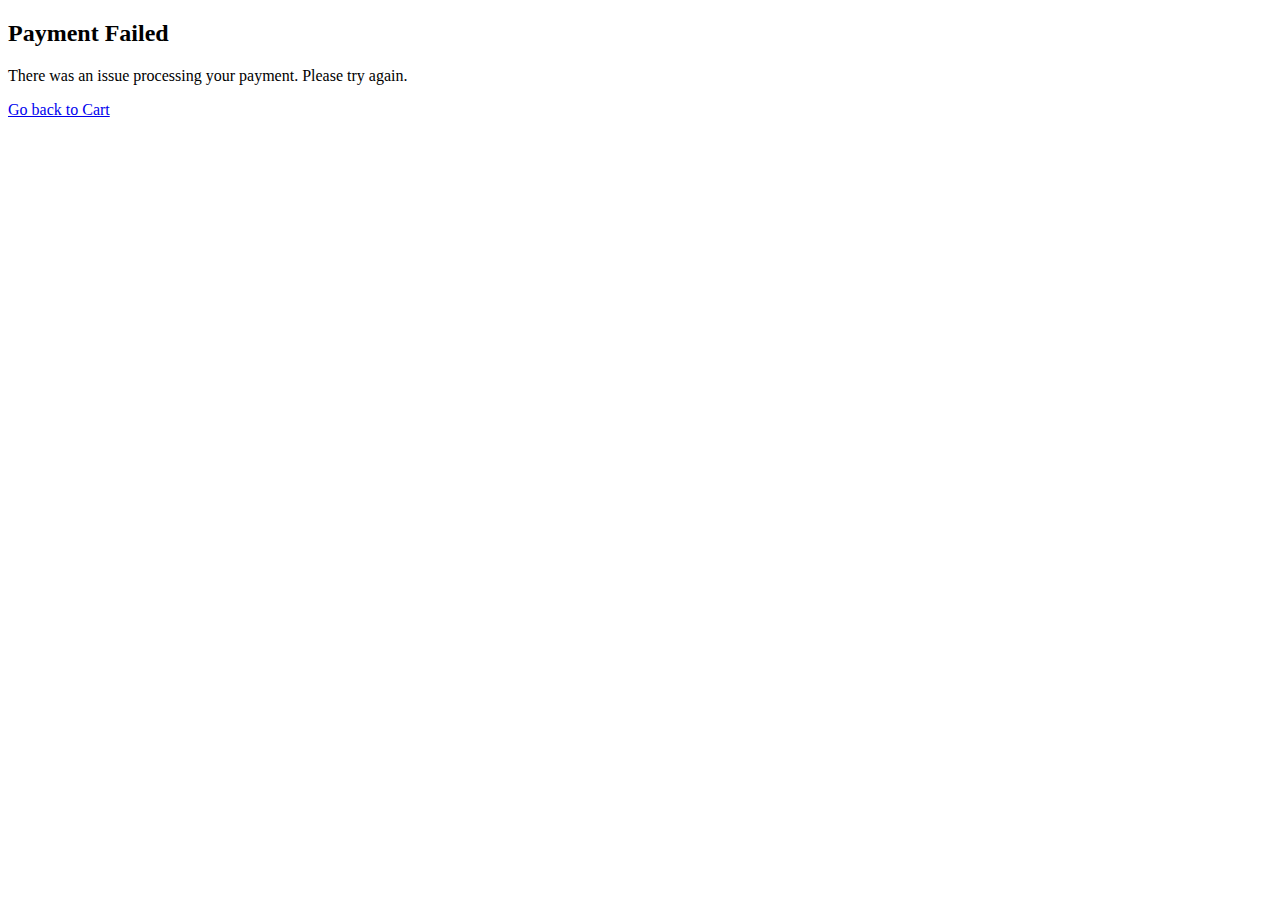
<file: templates/failed.html>
<!DOCTYPE html>
<html lang="en">
<head>
    <meta charset="UTF-8">
    <meta name="viewport" content="width=device-width, initial-scale=1.0">
    <title>Payment Failed</title>
</head>
<body>
    <h2>Payment Failed</h2>
    <p>There was an issue processing your payment. Please try again.</p>
    <a href="/cart" class="btn btn-primary">Go back to Cart</a>
</body>
</html>
</file>
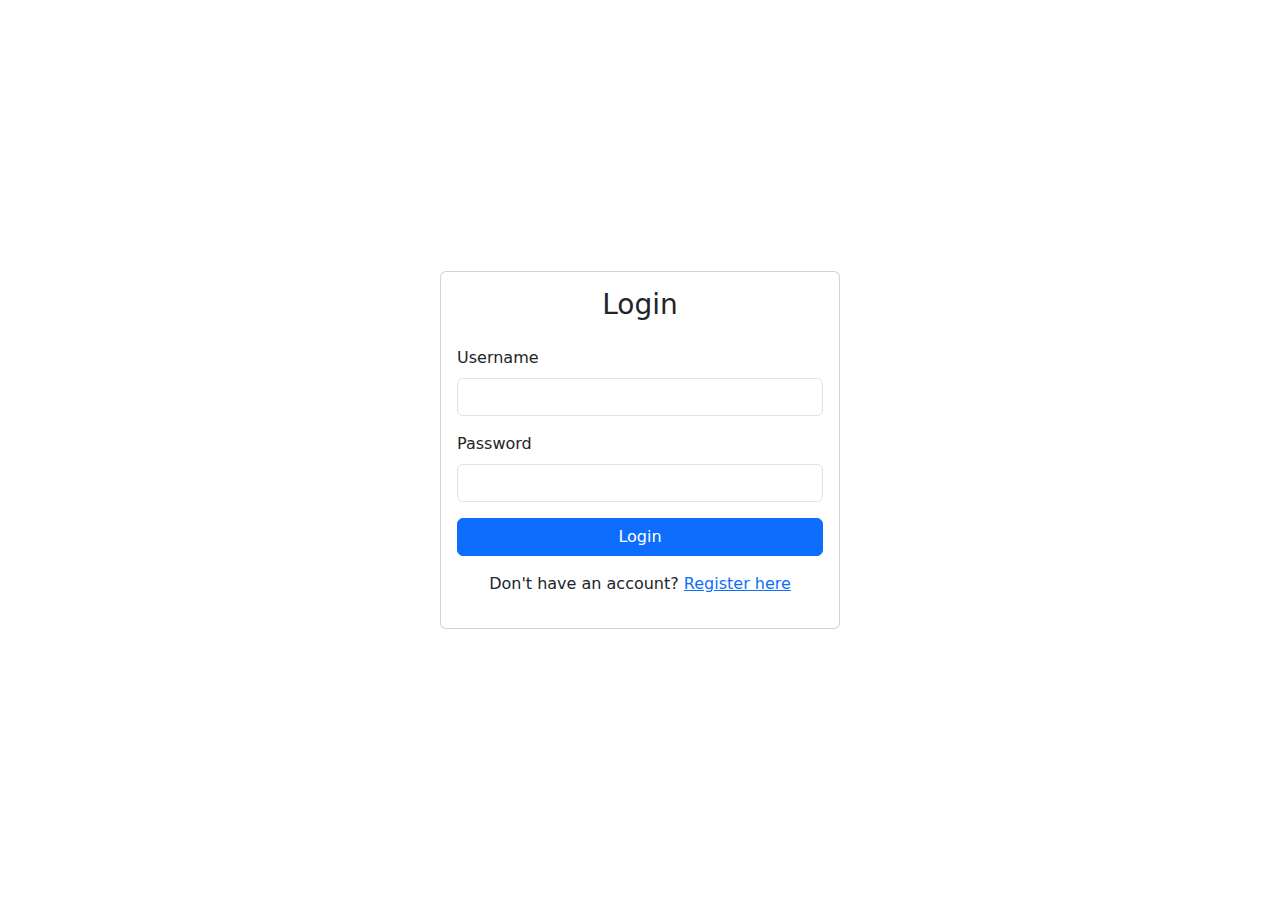
<file: templates/login.html>
<!DOCTYPE html>
<html lang="en">
<head>
    <meta charset="UTF-8">
    <meta name="viewport" content="width=device-width, initial-scale=1.0">
    <title>Login</title>
    <link href="https://cdn.jsdelivr.net/npm/bootstrap@5.3.0-alpha1/dist/css/bootstrap.min.css" rel="stylesheet">
</head>
<body>

    <div class="container d-flex justify-content-center align-items-center" style="min-height: 100vh;">
        <div class="card" style="width: 400px;">
            <div class="card-body">
                <h3 class="card-title text-center mb-4">Login</h3>

                <form method="POST">
                    <div class="mb-3">
                        <label for="username" class="form-label">Username</label>
                        <input type="text" class="form-control" id="username" name="username" required>
                    </div>
                    <div class="mb-3">
                        <label for="password" class="form-label">Password</label>
                        <input type="password" class="form-control" id="password" name="password" required>
                    </div>
                    <button type="submit" class="btn btn-primary w-100">Login</button>
                </form>

                <div class="text-center mt-3">
                    <p>Don't have an account? <a href="{{ url_for('register') }}">Register here</a></p>
                </div>
            </div>
        </div>
    </div>

    <!-- 引入 Bootstrap 的 JavaScript -->
    <script src="https://cdn.jsdelivr.net/npm/bootstrap@5.3.0-alpha1/dist/js/bootstrap.bundle.min.js"></script>
</body>
</html>
</file>
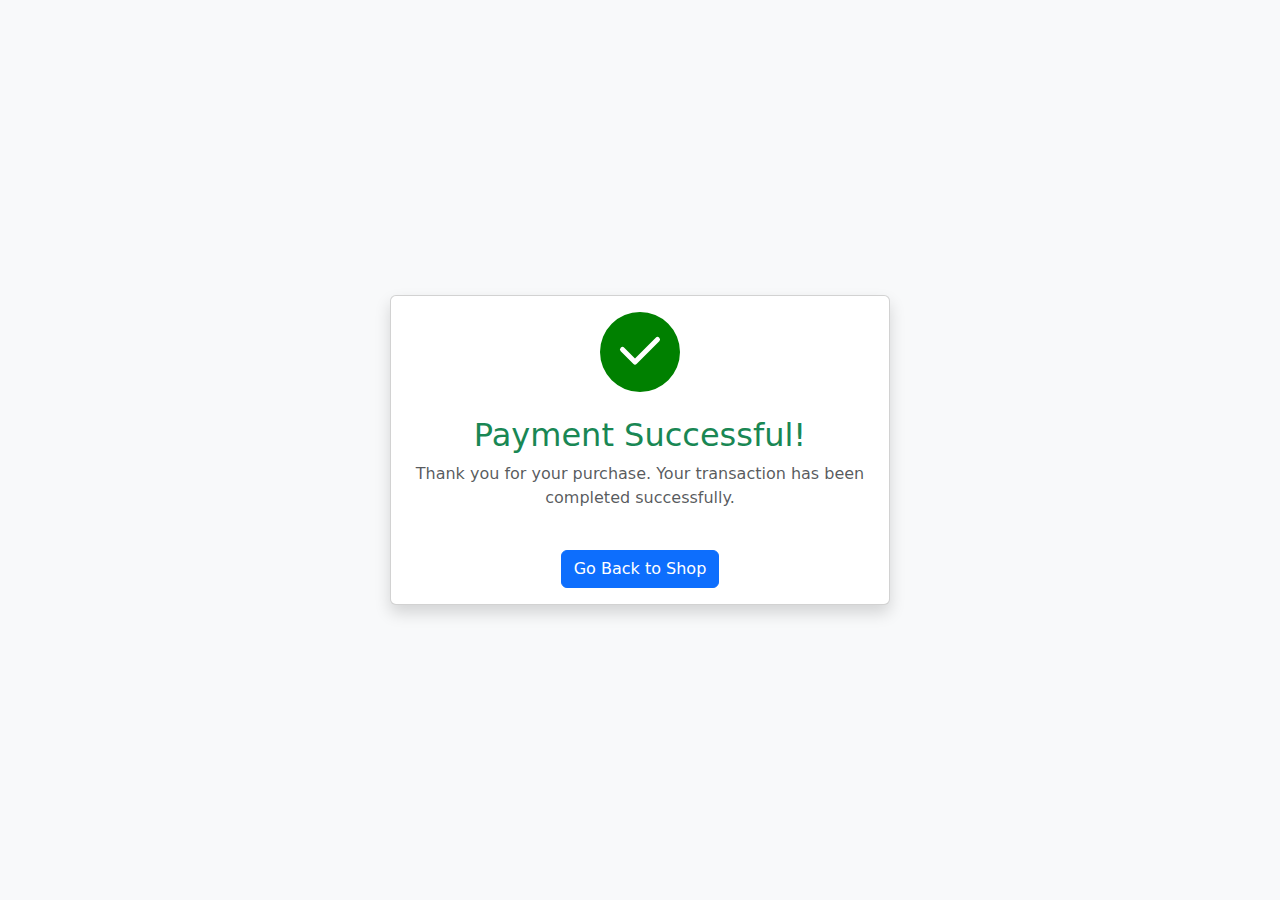
<file: templates/success.html>
<!DOCTYPE html>
<html lang="en">
<head>
    <meta charset="UTF-8">
    <meta name="viewport" content="width=device-width, initial-scale=1.0">
    <title>Payment Success</title>
    <link href="https://cdn.jsdelivr.net/npm/bootstrap@5.3.0-alpha1/dist/css/bootstrap.min.css" rel="stylesheet">
</head>
<body class="bg-light">

    <div class="container d-flex justify-content-center align-items-center" style="min-height: 100vh;">
        <div class="card shadow" style="max-width: 500px; width: 100%;">
            <div class="card-body text-center">
                <div class="mb-4">
                    <svg xmlns="http://www.w3.org/2000/svg" width="80" height="80" fill="green" class="bi bi-check-circle" viewBox="0 0 16 16">
                        <path d="M16 8A8 8 0 1 1 0 8a8 8 0 0 1 16 0zm-4.146-2.146a.5.5 0 0 0-.708-.708L7 9.293 4.854 7.146a.5.5 0 1 0-.708.708l2.5 2.5a.5.5 0 0 0 .708 0l5-5z"/>
                    </svg>
                </div>
                <h2 class="card-title text-success">Payment Successful!</h2>
                <p class="card-text text-muted">Thank you for your purchase. Your transaction has been completed successfully.</p>
                <a href="/" class="btn btn-primary mt-4">Go Back to Shop</a>
            </div>
        </div>
    </div>

    <!-- 引入 Bootstrap 的 JavaScript -->
    <script src="https://cdn.jsdelivr.net/npm/bootstrap@5.3.0-alpha1/dist/js/bootstrap.bundle.min.js"></script>
</body>
</html>
</file>
